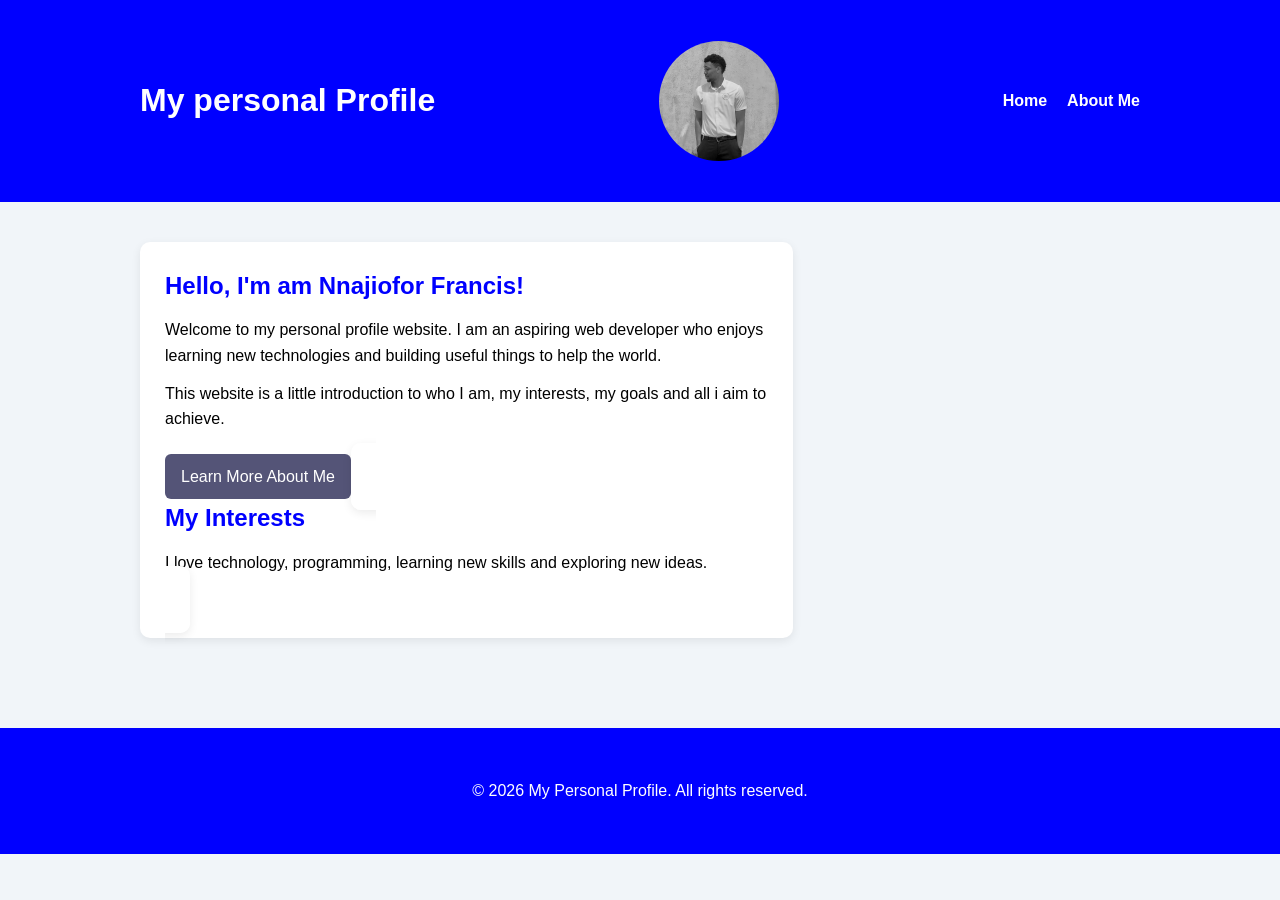
<file: index.html>
<!DOCTYPE html>
<html lang="en">
<head>
    <meta charset="UTF-8">
    <meta name="viewport" content="width=device-width, initial-scale=1.0">
    <title>My Personal Profile</title>
    <link rel="stylesheet" href="style.css">
</head>
<body>

    <header class="site-header">
        <div class="container">
            <h1>My personal Profile</h1>
            <img src="picture.jpg.png" alt="Nnajiofor Francis" class="profile-image">
            <nav>
                <ul class="nav-list">
                    <li><a href="index.html">Home</a></li>
                    <li><a href="about.html">About Me</a></li>
                </ul>
            </nav>
        </div>
    </header>

    <main class="container">
        <section class="hero">
            <div class="card">
                <h2>Hello, I'm am Nnajiofor Francis!</h2>

                <p>
                    Welcome to my personal profile website.
                    I am an aspiring web developer who enjoys
                    learning new technologies and building
                    useful things to help the world.
                </p>

                <p>
                    This website is a little introduction
                    to who I am, my interests, my goals and all i aim to achieve.
                </p>

                <a class="profile-link" href="about.html">
                    Learn More About Me
                </a>
            </dav>

            <dav class="card">
                <h2>My Interests</h2>
                <p>
                    I love technology, programming,
                    learning new skills and exploring
                    new ideas.
                </p>
            </dav>
        </section>
    </main>

    <footer class="site-footer">
        <p>&copy; 2026 My Personal Profile. All rights reserved.</p>
    </footer>

</body>
</html>
</file>
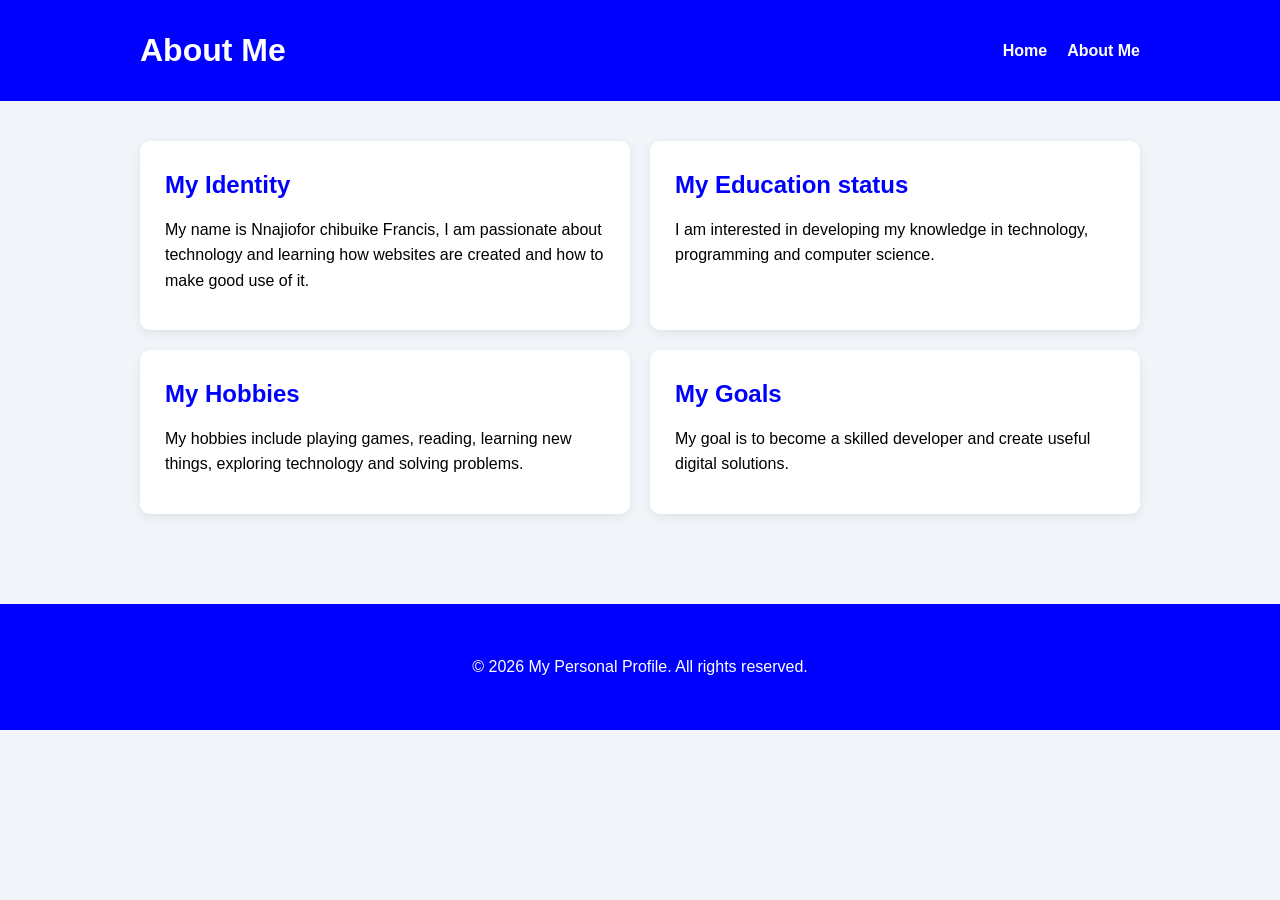
<file: about.html>
<!DOCTYPE html>
<html lang="en">
<head>
    <meta charset="UTF-8">
    <meta name="viewport" content="width=device-width, initial-scale=1.0">
    <title>About Me</title>
    <link rel="stylesheet" href="style.css">
</head>
<body>

    <header class="site-header">
        <div class="container">
            <h1>About Me</h1>

            <nav>
                <ul class="nav-list">
                    <li><a href="index.html">Home</a></li>
                    <li><a href="about.html">About Me</a></li>
                </ul>
            </nav>
        </div>
    </header>

    <main class="container">
        <section class="about-section">

            <div class="card">
                <h2>My Identity</h2>
                <p>
                    My name is Nnajiofor chibuike Francis, I am passionate
                    about technology and learning how
                    websites are created and how to make good use of it.
                </p>
            </div>

            <div class="card">
                <h2>My Education status</h2>
                <p>
                    I am interested in developing my
                    knowledge in technology, programming
                    and computer science.
                </p>
            </div>

            <div class="card">
                <h2>My Hobbies</h2>
                <p>
                    My hobbies include playing games, reading, learning
                    new things, exploring technology
                    and solving problems.
                </p>
            </div>

            <div class="card">
                <h2>My Goals</h2>
                <p>
                    My goal is to become a skilled
                    developer and create useful digital
                    solutions.
                </p>
            </div>

        </section>
    </main>

    <footer class="site-footer">
        <p>&copy; 2026 My Personal Profile. All rights reserved.</p>
    </footer>

</body>
</html>
</file>
<file: style.css>
* {
    box-sizing: border-box;
    margin: 0;
    padding: 0;
}

:root {
    --primary-color: blue;
    --secondary-color: rgb(84, 84, 119);
    --background-color: #f1f5f9;
    --card-color: white;
    --text-color: black;
}

body {
    font-family: Arial, sans-serif;
    background-color: var(--background-color);
    color: var(--text-color);
    line-height: 1.6;
}

.profile-image {
    width: 120px;
    height: 120px;
    border-radius: 60%;
    object-fit: cover;
    display: block;
    margin: 16px auto;
}

/* Centered container */
.container {
    width: 90%;
    max-width: 1000px;
    margin: 0 auto;
}

/* Header */
.site-header {
    background-color: var(--primary-color);
    color: white;
    padding: 25px 0;
}

.site-header .container {
    display: flex;
    justify-content: space-between;
    align-items: center;
    flex-wrap: wrap;
    gap: 15px;
}

/* Navigation */
.nav-list {
    display: flex;
    list-style: none;
    gap: 20px;
}

.nav-list a {
    color: white;
    text-decoration: none;
    font-weight: bold;
}

/* Navigation hover */
.nav-list a:hover {
    color: #ffd166;
}

/* Main content */
main {
    padding-top: 40px;
    padding-bottom: 40px;
}

.hero,
.about-section {
    display: grid;
    gap: 20px;
}

/* Cards */
.card {
    background-color: var(--card-color);
    padding: 25px;
    border-radius: 10px;
    box-shadow: 0 3px 10px rgba(0, 0, 0, 0.08);
}

.card h2 {
    color: var(--primary-color);
    margin-bottom: 12px;
}

.card p {
    margin-bottom: 12px;
}

/* Profile link */
.profile-link {
    display: inline-block;
    background-color: var(--secondary-color);
    color: white;
    padding: 10px 16px;
    border-radius: 6px;
    text-decoration: none;
    margin-top: 10px;
}

.profile-link:hover {
    background-color: var(--primary-color);
}

/* Footer */
.site-footer {
    background-color: var(--primary-color);
    color: white;
    text-align: center;
    padding: 50px;
    margin-top: 50px;
}

/* Responsive layout */
@media (min-width: 900px) {
    .hero {
        grid-template-columns: 2fr 1fr;
    }

    .about-section {
        grid-template-columns: repeat(2, 1fr);
    }
}
</file>
